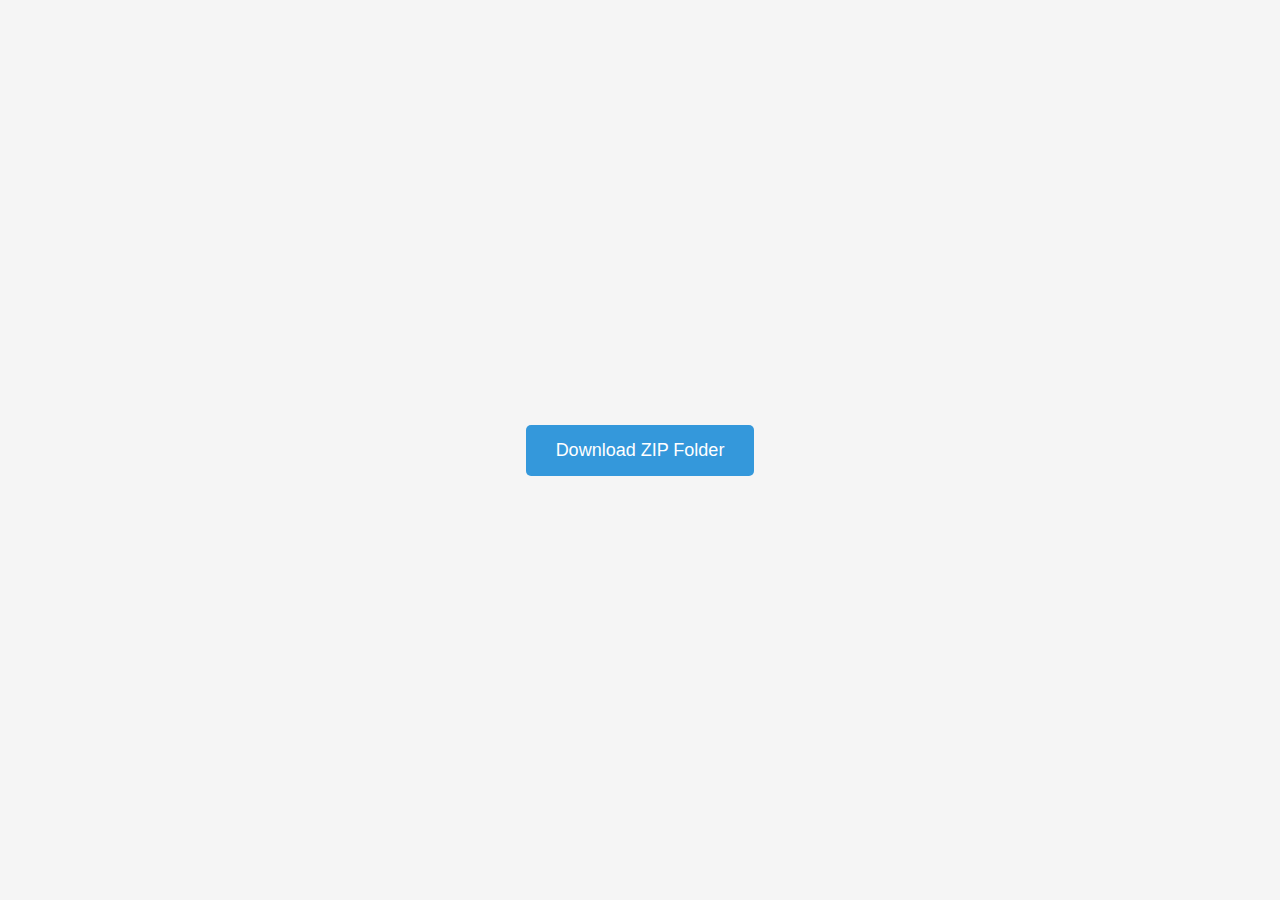
<file: BirdWatching.html>
﻿<!DOCTYPE html>
<html lang="en">
<head>
    <meta charset="UTF-8">
    <meta name="viewport" content="width=device-width, initial-scale=1.0">
    <title>ZIP Folder Download Page</title>
    <style>
        body {
            font-family: 'Arial', sans-serif;
            display: flex;
            justify-content: center;
            align-items: center;
            height: 100vh;
            margin: 0;
            background-color: #f5f5f5;
        }

        #container {
            text-align: center;
        }

        #download-link {
            display: inline-block;
            padding: 15px 30px;
            font-size: 18px;
            text-decoration: none;
            background-color: #3498db;
            color: #fff;
            border-radius: 5px;
            transition: background-color 0.3s;
        }

            #download-link:hover {
                background-color: #2980b9;
            }
    </style>
</head>
<body>
    <div id="container">
        <a id="download-link" href="OPSC_PART3_FINAL_POE (2).zip" download="your_zip_folder.zip">Download ZIP Folder</a>
    </div>
</body>
</html>
</file>
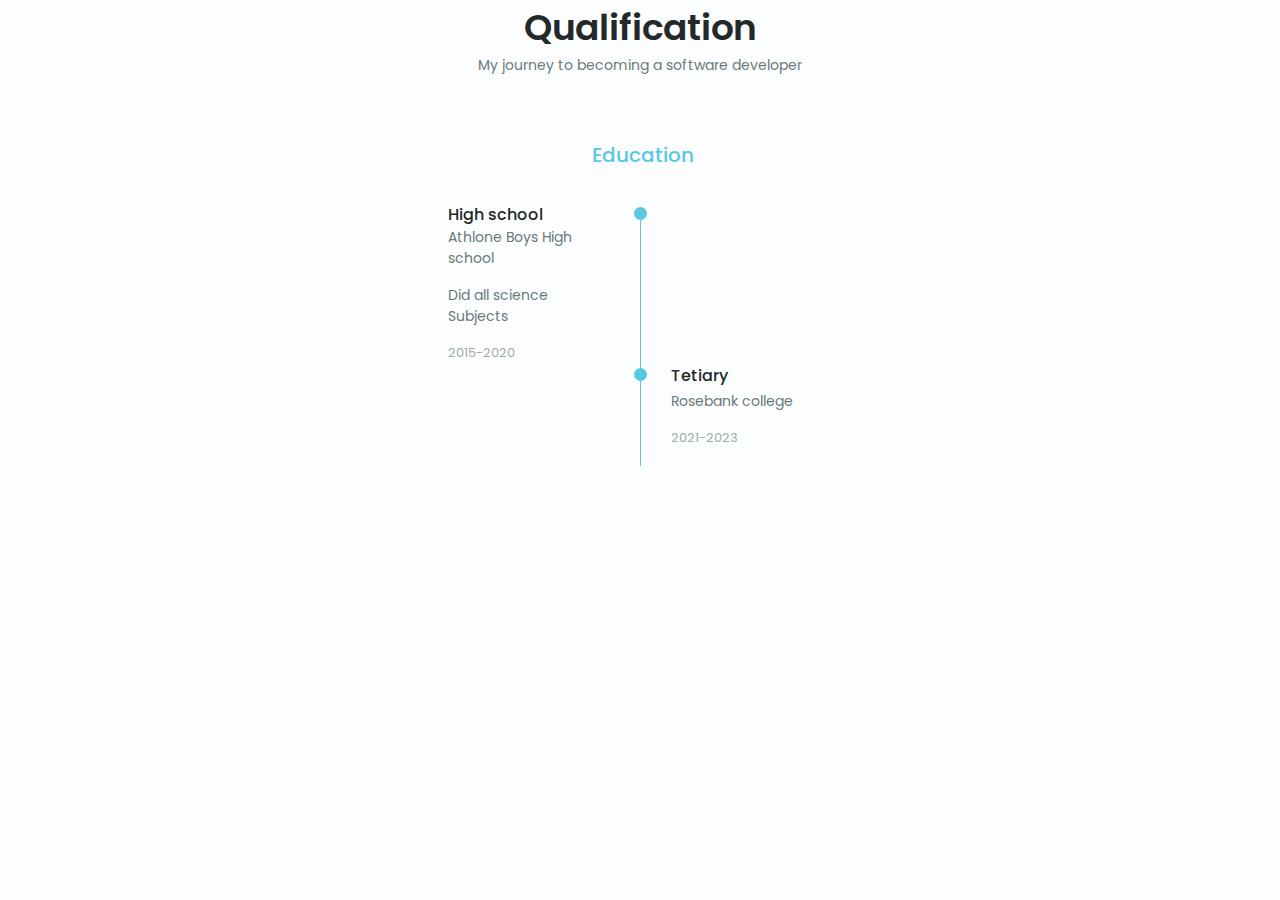
<file: Qualification.html>
﻿<!DOCTYPE html>
<html lang="en">
<head>
    <meta charset="UTF-8">
    <meta name="viewport" content="width=device-width, initial-scale=1.0">
    <link rel="stylesheet" href="https://unicons.iconscout.com/release/v4.0.0/css/line.css">
    <link rel="stylesheet" href="styles.css">
    <title>Qualifications</title>
</head>
<body>



    <main class="main">




        <!--============== QUALIFICATION ===============-->
        <section class="qualification__section">
            <h2 class="section__title">Qualification</h2>
            <span class="section__subtitle">My journey to becoming a software developer</span>

            <div class="qualification__container container">
                <div class="qualification__tabs">
                    <div class="qualification__button button--flex qualification__active" data-target='#education'>
                        <i class="uil uil-graduation-cap qualification__icon"></i>
                        Education
                    </div>

                </div>

                <div class="qualification__sections">
                    <!--==================== QUALIFICATION CONTENT 1 ====================-->
                    <div class="qualification__content qualification__active" data-content id="education">
                        <!--==================== QUALIFICATION 1 ====================-->
                        <div class="qualification__data">
                            <div>
                                <h3 class="qualification__title">High school </h3>
                                <span class="qualification__subtitle">Athlone Boys High school</span>
                                <span class="qualification__subtitle">Did all science Subjects</span>
                                <div class="qualification__calendar">
                                    <i class="uil uil-calendar-alt"></i>
                                    2015-2020
                                </div>
                            </div>

                            <div>
                                <span class="qualification__rounder"></span>
                                <span class="qualification__line"></span>
                            </div>
                        </div>

                        <!--==================== QUALIFICATION 2 ====================-->
                        <div class="qualification__data">
                            <div></div>
                            <div>
                                <span class="qualification__rounder"></span>
                                <span class="qualification__line"></span>
                            </div>

                            <div>
                                <h3 class="qualification__title">Tetiary</h3>
                                <span class="qualification__subtitle">Rosebank college</span>
                                <div class="qualification__calendar">
                                    <i class="uil uil-calendar-alt"></i>
                                    2021-2023
                                </div>
                            </div>
                        </div>

                 
                    </div>

                   
                </div>
            </div>
        </section>




        <script src="main.js"></script>
</body>
</html>
</file>
<file: styles.css>
﻿/* =============== GOOGLE FONTS =============*/
@import url("https://fonts.googleapis.com/css2?family=Poppins:wght@400;500;600&display=swap");

/*============== VARIABLES CSS ===============*/
:root {
    --header-height: 3rem;
    /*========== Colors ==========*/
    --hue-color: 190; /*Purple 250 - Green 142 - Blue 230 - Pink 340*/
    /* HSL color mode */
    --first-color: hsl(var(--hue-color), 69%, 61%);
    --first-color-second: hsl(var(--hue-color), 69%, 61%);
    --first-color-alt: hsl(var(--hue-color), 57%, 53%);
    --first-color-lighter: hsl(var(--hue-color), 92%, 85%);
    --title-color: hsl(var(--hue-color), 8%, 15%);
    --text-color: hsl(var(--hue-color), 8%, 45%);
    --text-color-light: hsl(var(--hue-color), 8%, 65%);
    --input-color: hsl(var(--hue-color), 70%, 96%);
    --body-color: hsl(var(--hue-color), 60%, 99%);
    --container-color: #fff;
    --scroll-bar-color: hsl(var(--hue-color), 12%, 90%);
    --scroll-thumb-color: hsl(var(--hue-color), 12%, 80%);
    /*========== Font and typography ==========*/
    --body-font: "Poppins", sans-serif;
    /* .5rem = 8px, 1rem = 16px, 1.5rem = 24px ... */
    --big-font-size: 2rem;
    --h1-font-size: 1.5rem;
    --h2-font-size: 1.25rem;
    --h3-font-size: 1.125rem;
    --normal-font-size: 0.938rem;
    --small-font-size: 0.813rem;
    --smaller-font-size: 0.75rem;
    /*========== Font weight ==========*/
    --font-medium: 500;
    --font-semi-bold: 600;
    /*========== Margenes Bottom ==========*/
    /* .25rem = 4px, .5rem = 8px, .75rem = 12px ... */
    --mb-0-25: 0.25rem;
    --mb-0-5: 0.5rem;
    --mb-0-75: 0.75rem;
    --mb-1: 1rem;
    --mb-1-5: 1.5rem;
    --mb-2: 2rem;
    --mb-2-5: 2.5rem;
    --mb-3: 3rem;
    /*========== z index ==========*/
    --z-tooltip: 10;
    --z-fixed: 100;
    --z-modal: 1000;
}

/* Font size for large devices */
@media screen and (min-width: 968px) {
    :root {
        --big-font-size: 3rem;
        --h1-font-size: 2.25rem;
        --h2-font-size: 1.5rem;
        --h3-font-size: 1.25rem;
        --normal-font-size: 1rem;
        --small-font-size: 0.875rem;
        --smaller-font-size: 0.813rem;
    }
}
/*==================== BASE ====================*/

* {
    box-sizing: border-box;
    padding: 0;
    margin: 0;
}

html {
    scroll-behavior: smooth;
}

body {
    margin: 0 0 var(--header-height) 0;
    font-family: var(--body-font);
    font-size: var(--normal-font-size);
    background-color: var(--body-color);
    color: var(--text-color);
}

h1,
h2,
h3,
h4 {
    color: var(--title-color);
    font-weight: var(--font-semi-bold);
}

ul {
    list-style: none;
}

a {
    text-decoration: none;
}

img {
    width: 100%;
    height: auto;
}

/*==================== REUSABLE CSS CLASSES ====================*/
.section {
    padding: 2rem 0 4rem;
    margin-bottom: 40px;
}

.section__title {
    font-size: var(--h1-font-size);
}

.section__subtitle {
    display: block;
    font-size: var(--small-font-size);
    margin-bottom: var(--mb-2);
}

.section__title,
.section__subtitle {
    text-align: center;
}

/*==================== LAYOUT ====================*/

.container {
    max-width: 768px;
    margin-left: var(--mb-1-5);
    margin-right: var(--mb-1-5);
}

.grid {
    display: grid;
    gap: 1.5rem;
}

.header {
    width: 100%;
    position: fixed;
    bottom: 0;
    left: 0;
    z-index: var(--z-fixed);
    background-color: var(--body-color);
}



/*==================== BUTTONS ====================*/

.button {
    display: inline-block;
    background-color: var(--first-color);
    color: #ffff;
    padding: 1rem;
    border-radius: 0.5rem;
    font-weight: var(--font-medium);
}

    .button:hover {
        background-color: var(--first-color-alt);
    }

.button__icon {
    font-size: 1.2rem;
    margin-left: var(--mb-0-5);
    transition: 0.3s;
}

.button--white {
    background-color: #fff;
    color: var(--first-color);
}

    .button--white:hover {
        background-color: #fff;
    }

.button--flex {
    display: inline-flex;
    align-items: center;
    transition: 0.3s;
}

.button--small {
    padding: 0.75rem 1rem;
}

.button--link {
    padding: 0;
    background-color: transparent;
    color: var(--first-color);
}

    .button--link:hover {
        background-color: transparent;
        color: var(--first-color-alt);
    }


/*==================== QUALIFICATION ====================*/
.qualification__tabs {
    display: flex;
    justify-content: space-evenly;
    margin-bottom: var(--mb-2);
}

.qualification__button {
    font-size: var(--h3-font-size);
    font-weight: var(--font-medium);
    cursor: pointer;
}

    .qualification__button:hover {
        color: var(--first-color);
    }

.qualification__icon {
    font-size: 1.8rem;
    margin-right: var(--mb-0-25);
}

.qualification__data {
    display: grid;
    grid-template-columns: 1fr max-content 1fr;
    column-gap: 1.5rem;
}

.qualification__title {
    font-size: var(--normal-font-size);
    font-weight: var(--font-medium);
}

.qualification__subtitle {
    display: inline-block;
    font-size: var(--small-font-size);
    margin-bottom: var(--mb-1);
}

.qualification__calendar {
    font-size: var(--smaller-font-size);
    color: var(--text-color-light);
    /* margin-bottom: var(--mb-1) */
}

.qualification__rounder {
    display: inline-block;
    width: 13px;
    height: 13px;
    background-color: var(--first-color);
    border-radius: 50%;
}

.qualification__line {
    display: block;
    width: 1px;
    height: 100%;
    background-color: var(--first-color);
    transform: translate(6px, -7px);
}

.qualification__content[data-content] {
    display: none;
}

.qualification__active[data-content] {
    display: block;
}

.qualification__button.qualification__active {
    color: var(--first-color);
}


/*==================== PORTFOLIO ====================*/
.portfolio__container {
    overflow: initial;
}

.portfolio__content {
    padding: 0 1.5rem;
}

.portfolio__img {
    width: 265px;
    border-radius: 0.5rem;
    justify-self: center;
}

.portfolio__title {
    font-size: var(--h3-font-size);
    margin-bottom: var(--mb-0-5);
}

.portfolio__description {
    margin-bottom: var(--mb-0-75);
}

.portfolio__button:hover .button__icon {
    transform: translateX(0.25rem);
}

.swiper-button-prev::after,
.swiper-button-next::after {
    content: "";
}

.swiper-portfolio-icon {
    font-size: 2rem;
    color: var(--first-color);
}

.swiper-button-prev {
    left: -0.5rem;
}

.swiper-button-next {
    right: -0.5rem;
}

.swiper-container-horizontal > .swiper-pagination-bullets {
    bottom: -2.5rem;
}

.swiper-pagination-bullet-active {
    background-color: var(--first-color);
}

.swiper-button-prev,
.swiper-button-next,
.swiper-pagination-bullet {
    outline: none;
}

/*==================== CONTACT ME ====================*/
.contact__container {
    row-gap: 3rem;
}

.contact__information {
    display: flex;
    margin-bottom: var(--mb-2);
}

.contact__icon {
    font-size: 1.5rem;
    color: var(--first-color);
    margin-right: var(--mb-0-75);
}

.content__title {
    font-size: var(--h3-font-size);
    font-weight: var(--font-medium);
}

.contact__subtitle {
    font-size: var(--small-font-size);
    color: var(--text-color-light);
}

.contact__content {
    background-color: var(--input-color);
    border-radius: 0.5rem;
    padding: 0.75rem 1rem 0.25rem;
}

.contact__label {
    font-size: var(--smaller-font-size);
    color: var(--title-color);
}

.contact__input {
    width: 100%;
    background-color: var(--input-color);
    color: var(--text-color);
    font-family: var(--body-font);
    font-size: var(--normal-font-size);
    border: none;
    outline: none;
    padding: 0.25rem 0.5rem 0.5rem 0;
}

/*==================== FOOTER ====================*/
.footer {
    padding-top: 2rem;
}

.footer__container {
    row-gap: 3.5rem;
}

.footer__bg {
    background-color: rgb(47, 83, 70);
    padding: 2rem 0 3rem;
}

.footer__title {
    font-size: var(--h1-font-size);
    margin-bottom: var(--mb-0-25);
}

.footer__subtitle {
    font-size: var(--small-font-size);
}

.footer__links {
    display: flex;
    flex-direction: column;
    row-gap: 1.5rem;
}

.footer__link:hover {
    color: var(--first-color-lighter);
}

.footer__social {
    font-size: 1.25rem;
    margin-right: var(--mb-1-5);
}

    .footer__social:hover {
        color: var(--first-color-lighter);
    }

.footer__copy {
    font-size: var(--smaller-font-size);
    text-align: center;
    color: var(--text-color-light);
    margin-top: var(--mb-3);
}

.footer__title,
.footer__subtitle,
.footer__link,
.footer__social {
    color: #fff;
}

/*========== SCROLL UP ==========*/
.scrollup {
    position: fixed;
    right: 1rem;
    bottom: -20%;
    background-color: var(--first-color);
    opacity: 0.8;
    padding: 0 0.3rem;
    border-radius: 0.4rem;
    z-index: var(--z-tooltip);
    transition: 0.4s;
}

    .scrollup:hover {
        background-color: var(--first-color-alt);
    }

.scrollup__icon {
    font-size: 1.5rem;
    color: #fff;
}

/* Show scroll */
.show-scroll {
    bottom: 5rem;
}

/*========== SCROLL BAR ==========*/
::-webkit-scrollbar {
    width: 0.6rem;
    background-color: var(--scroll-bar-color);
    border-radius: 0.5rem;
}

::-webkit-scrollbar-thumb {
    background-color: var(--scroll-thumb-color);
    border-radius: 0.5rem;
}

    ::-webkit-scrollbar-thumb:hover {
        background-color: var(--text-color-light);
    }

/*==================== MEDIA QUERIES ====================*/
/* For small devices */
@media screen and (max-width: 380px) {
    .container {
        margin-left: var(--mb-1);
        margin-right: var(--mb-1);
    }

    .nav__menu {
        padding: 2rem 0.25rem 4rem;
    }

    .nav__list {
        column-gap: 0;
    }

    .home__content {
        grid-template-columns: 0.35fr 3fr;
    }

    .home__blob {
        width: 250px;
    }

    .home__social-icon {
        width: 30px;
    }

    .home__subtitle {
        font-size: 24px;
    }

    .home__description {
        font-size: 18px;
    }

    .home__button {
        font-size: 20px;
    }

    .skills__title {
        font-size: var(--normal-font-size);
    }

    .qualification__data {
        gap: 0.5rem;
    }

    .project__img {
        width: 200px;
    }
}

/* For medium devices */
@media screen and (min-width: 568px) {
    .home__content {
        grid-template-columns: max-content 1fr 1fr;
    }

    .home__data {
        grid-column: initial;
    }

    .home__img {
        order: 1;
        justify-self: center;
    }

    .about__container,
    .skills_container,
    .portfolio__content,
    .project__container,
    .contact__container,
    .footer__container {
        grid-template-columns: repeat(2, 1fr);
    }

    .qualification__sections {
        display: grid;
        grid-template-columns: 0.6fr;
        justify-content: center;
    }

    @media screen and (min-width: 768px) {
        .container {
            margin-left: auto;
            margin-right: auto;
        }

        .body {
            margin: 0;
        }

        .section {
            padding: 6rem 0 2rem;
        }

        .section__subtitle {
            margin-bottom: 4rem;
        }

        .header {
            top: 0;
            bottom: initial;
        }

        .header,
        .main,
        .footer__container {
            padding: 0 1rem;
        }

        .nav {
            height: calc(var(--header-height) + 1.5rem);
            column-gap: 1rem;
        }

        .nav__icon,
        .nav__close,
        .nav__toggle {
            display: none;
        }

        .nav__list {
            display: flex;
            column-gap: 2rem;
        }

        .nav__menu {
            margin-left: auto;
        }

        .change-theme {
            margin: 0;
        }

        .home__container {
            row-gap: 5rem;
        }

        .home__content {
            padding-top: 5.5rem;
            column-gap: 2rem;
        }

        .home__blob {
            width: 270px;
        }

        .home__scroll {
            display: block;
        }

        .home__scroll-button {
            margin-left: 3rem;
        }

        .about__container {
            column-gap: 5rem;
        }

        .about__img {
            width: 350px;
        }

        .about__description {
            text-align: initial;
        }

        .about__info {
            justify-content: space-between;
        }

        .about__buttons {
            justify-content: initial;
        }

        .qualification__tabs {
            justify-content: center;
        }

        .qualification__button {
            margin: 0 var(--mb-1);
        }

        .qualification__sections {
            grid-template-columns: 0.5fr;
        }
    }
}

/* For large devices */
@media screen and (min-width: 1024px) {
    body {
        margin: 0;
    }

    .header,
    .main,
    .footer__container {
        padding: 0;
    }

    .home__blob {
        width: 320px;
    }

    .home__social {
        transform: translateX(-6rem);
    }

    .portfolio__content {
        column-gap: 5rem;
    }
}
</file>
